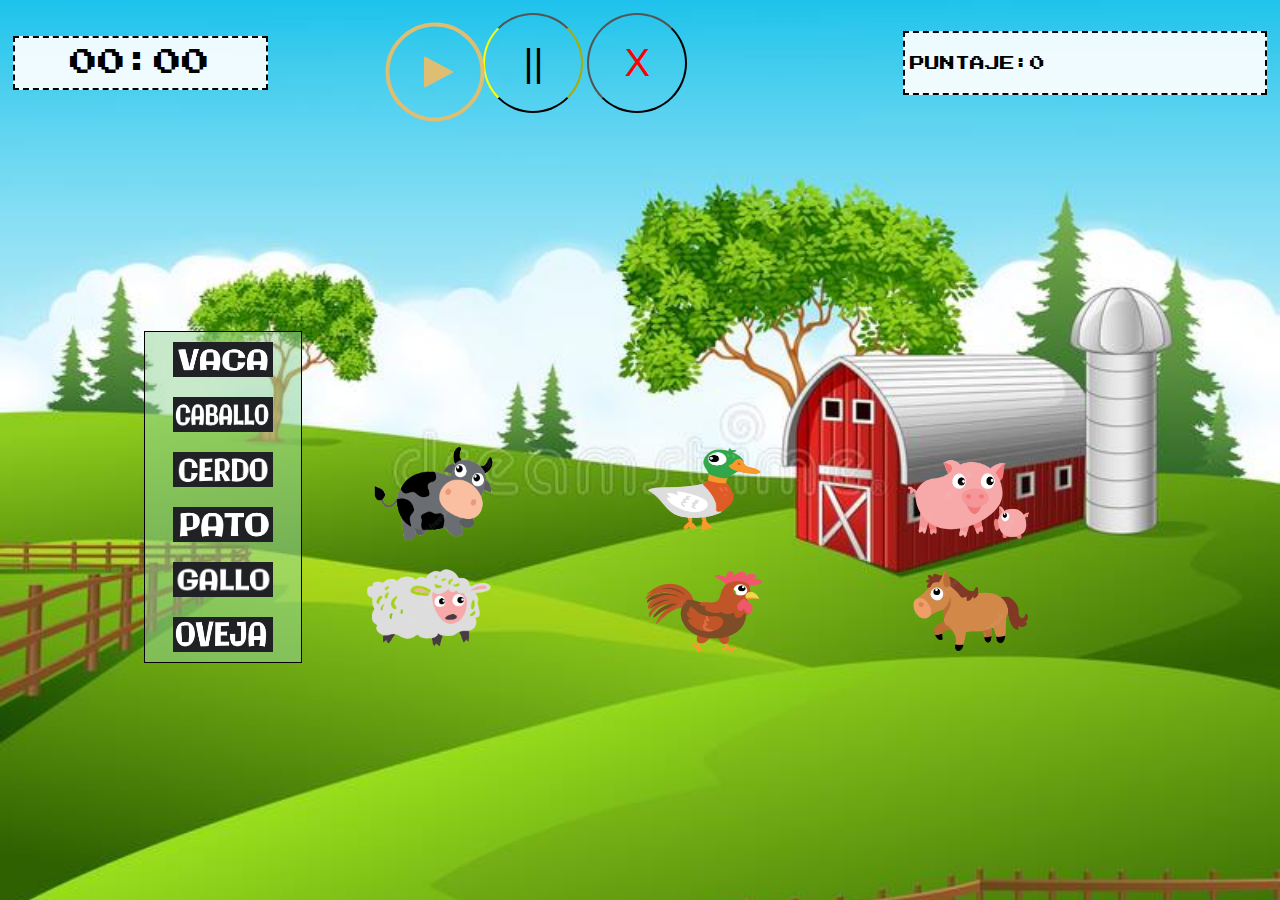
<file: index.html>
<!DOCTYPE html>
<html lang="es">

<head>
    <meta charset="UTF-8">
    <meta http-equiv="X-UA-Compatible" content="IE=edge">
    <meta name="viewport" content="width=device-width, initial-scale=1.0">
    <title>Document</title>
    <link rel="stylesheet" href="css/style1.css">
    <link rel="stylesheet" href="scss/boton.css">
    <link rel="stylesheet" href="https://fonts.googleapis.com/css?family=Press Start 2P">
</head>

<body>
    <div class="mul">
        <div id="tiempo">00:00:00</div>
        <div class="reproductor">

            <svg version="1.1" id="play" onclick="musicaReproducir()"  x="0px" y="0px" height="100px" width="100px"
	        viewBox="0 0 100 100" enable-background="new 0 0 100 100" xml:space="preserve">
            <path class="stroke-solid" fill="none" stroke="#ddbe72"  d="M49.9,2.5C23.6,2.8,2.1,24.4,2.5,50.4C2.9,76.5,24.7,98,50.3,97.5c26.4-0.6,47.4-21.8,47.2-47.7
            C97.3,23.7,75.7,2.3,49.9,2.5"/>
            <path class="icon" fill="#ddbe72" d="M38,69c-1,0.5-1.8,0-1.8-1.1V32.1c0-1.1,0.8-1.6,1.8-1.1l34,18c1,0.5,1,1.4,0,1.9L38,69z"/>
            </svg>

            <button id="pausa"  onclick="musicaPausar()"> || </button>

            <button id="Salir" onclick="Salir()"> X </button>

        </div>
        <div id="conta">
            PUNTAJE:
            <p id="puntos">0</p>
        </div>
    </div>
    <div class="contenedor">
        <section id="cajaimagenes"></section>
        <section id="cajasoltar">
            <canvas id="lienzo_0" width="250" height="100"></canvas>
            <canvas id="lienzo_1" width="250" height="100"></canvas>
            <canvas id="lienzo_2" width="250" height="100"></canvas>
            <canvas id="lienzo_3" width="250" height="100"></canvas>
            <canvas id="lienzo_4" width="250" height="100"></canvas>
            <canvas id="lienzo_5" width="250" height="100"></canvas>
        </section>
    </div>
    <script src="js/drag.js" defer></script>
</body>

</html>
</file>
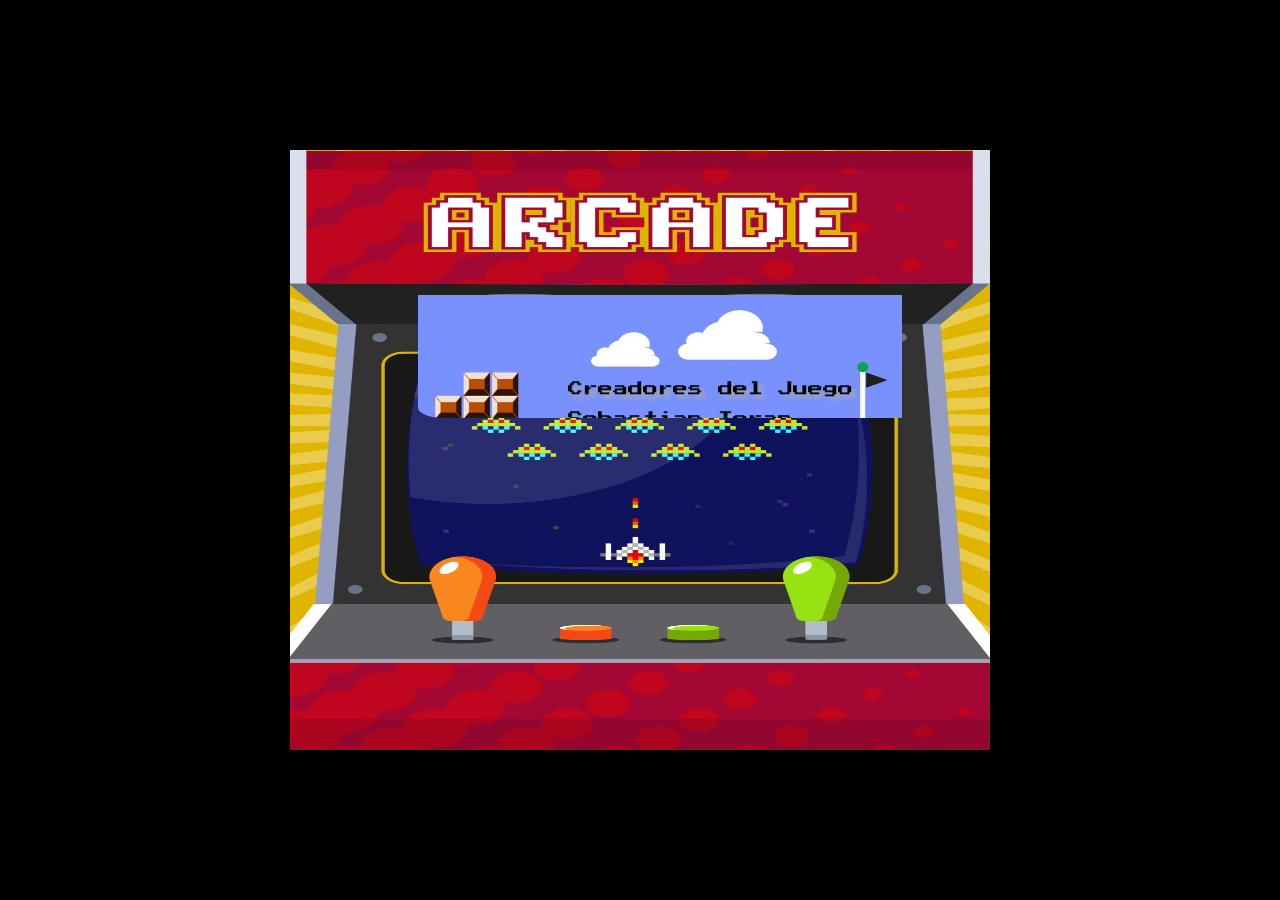
<file: creditos.html>
<!DOCTYPE html>
<html lang="en">
<head>
    <meta charset="UTF-8">
    <meta http-equiv="X-UA-Compatible" content="IE=edge">
    <meta name="viewport" content="width=device-width, initial-scale=1.0">
    <title>Creditos</title>
    <link rel="stylesheet" href="css/style2.css">
    <link rel="stylesheet" href="https://fonts.googleapis.com/css?family=Press Start 2P">
</head>
<body>
    <div class="main-container">
        
        <div class="sub1"> 
            <marquee  class="mar" behavior="scroll" direction="up">
                <p class="name">Creadores del Juego</p>
                <p class="name">Sebastian Teran</p>
                <p class="name">Oswaldo Cruz</p>
                <p class="name">Esau Tovar</p>
                <p class="name">Manuel Gonzalez</p>
            </marquee>
        </div>
        
    </div>
    
</body>
</html>
</file>
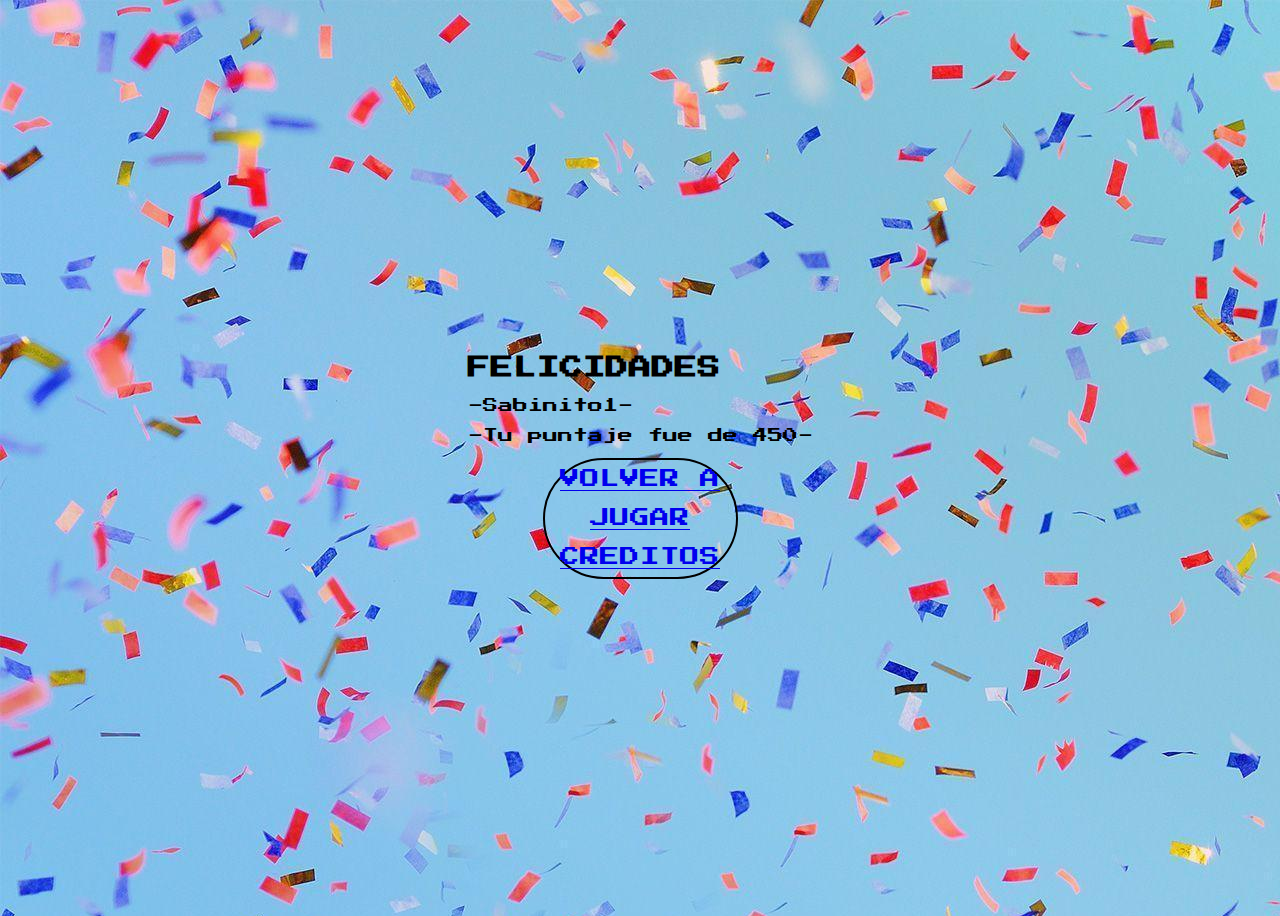
<file: ganar.html>
<!DOCTYPE html>
<html lang="en">
<head>
    <meta charset="UTF-8">
    <meta http-equiv="X-UA-Compatible" content="IE=edge">
    <meta name="viewport" content="width=device-width, initial-scale=1.0">
    <link rel="stylesheet" href="css/styl3.css">
    <link rel="stylesheet" href="https://fonts.googleapis.com/css?family=Press Start 2P">
    <title>Document</title>
</head>
<body>
   
  
    <div class="container"> 
        <h2>FELICIDADES</h2>
            <p>-Sabinito1-</p>
            <p>-Tu puntaje fue de 450-</p>
        <div class="btn">
            <a href="index.html"><span>Volver a Jugar</span>
              <a href="creditos.html">Creditos</a>
          <div class="dot"></div>
        </div>
       
      </div>
    <script src="js/ganar.js"></script>
</body>
</html>
</file>
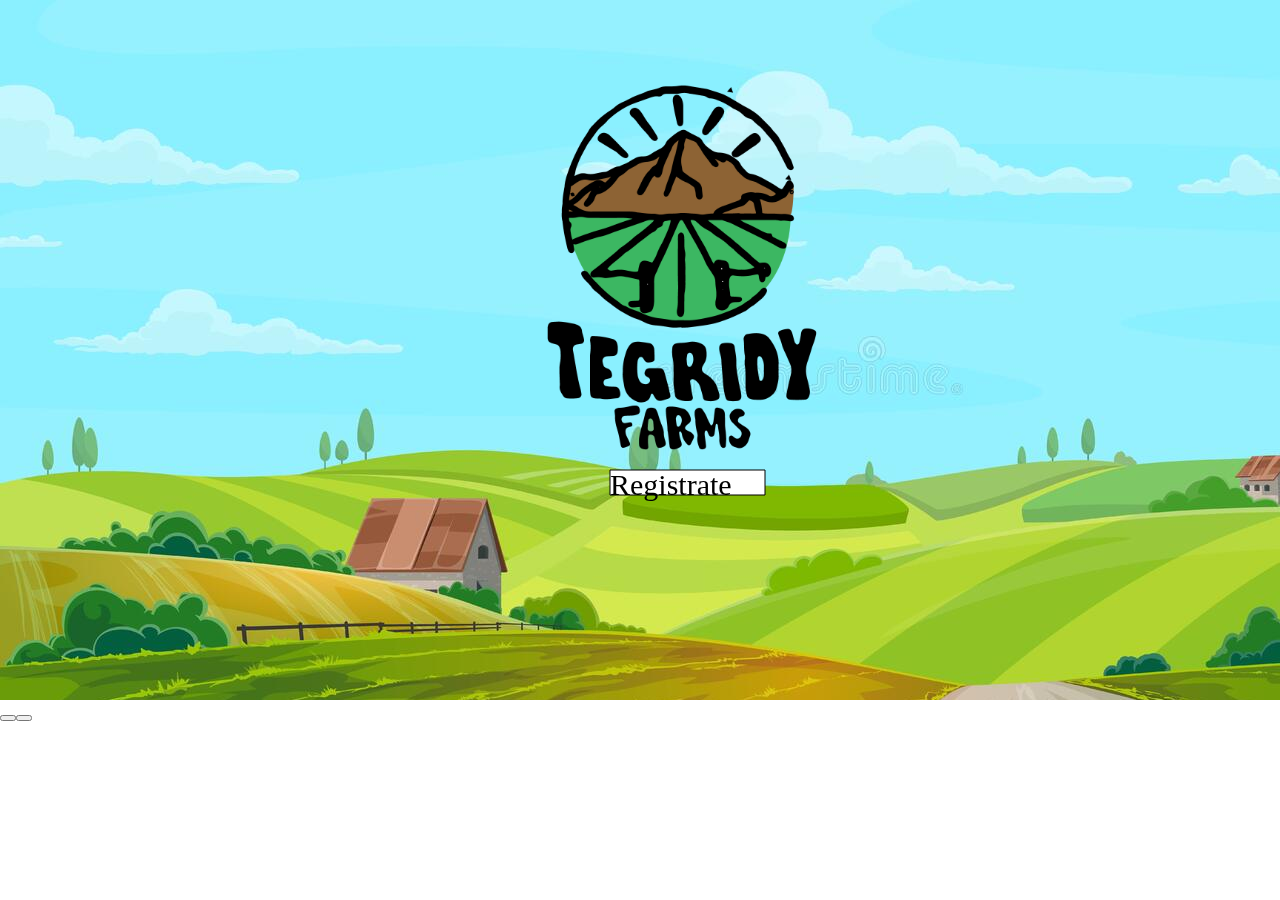
<file: Inicio.html>
<!DOCTYPE html>
<html>
  <head>
    <title>Inicio</title>
    <style>
        body{
            margin: 0;
            overflow: hidden;
        }
    </style>
  </head>
  <body>
    <canvas id="canvas" width=1370 height=700></canvas>
    <button id="B1" onclick="musicaReproducir()"></button><button id="B2"></button>
    <script src="js/inicio.js"></script>
  </body>
</html>
</file>
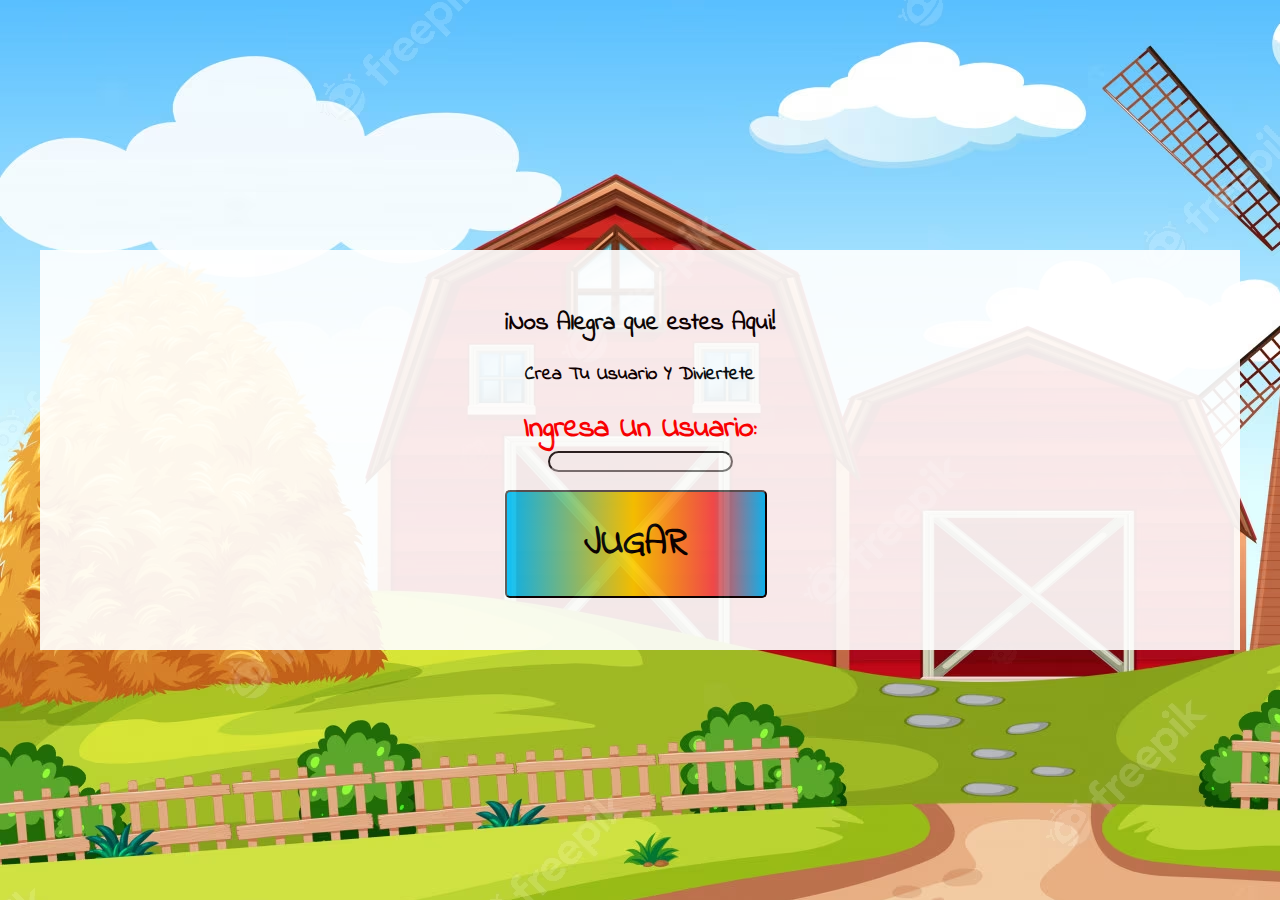
<file: Usuario.html>
<!DOCTYPE html>
<html lang="en">
<head>
    <meta charset="UTF-8">
    <meta http-equiv="X-UA-Compatible" content="IE=edge">
    <meta name="viewport" content="width=device-width, initial-scale=1.0">
    <link rel = "stylesheet" href="css/style3.css">
    <link rel = "stylesheet" href="https://cdnjs.cloudflare.com/ajax/libs/animate.css/4.1.1/animate.min.css">
    <script src="js/Us.js"></script>
    <title>Usuario</title>
</head>
<body>

<div id="tiempo"></div>

<div id="Div">

<form class="animate__animated animate__tada" action="index.html" onsubmit="return validar()" >
  


  <h2>¡Nos Alegra que estes Aqui!</h2>
  <h3>Crea Tu Usuario Y Diviertete</h3>
  
  <label id="Nombre" class="animate__animated animate__tada" >Ingresa Un Usuario:</label><br>
  <input type="text" id="Nom" name="Nombre" ><br><br>
  
  <input type="submit" value="Jugar" class="rainbow-button" alt="Jugar" onclick="guardarDatos()" >

  <p id="puntos"></p>
  

</form>

</div>



</body>
</html>
</file>
<file: css/style1.css>
body {
    background: url(../images/fondog.jpg) no-repeat center center fixed;
    -webkit-background-size: cover;
    -moz-background-size: cover;
    -o-background-size: cover;
    background-size: cover;
}

.mul {
    display: flex;
    flex-direction: row;
    text-align: center;
    align-items: center;
    justify-content: space-between;
    padding: 5px;
}

.mul>#tiempo {
    width: 20%;
    height: 50px;
    font-size: 28px;
    border: 2px dashed black;
    font-family: 'Press Start 2P', serif;
    background-color: rgba(255, 255, 255, 0.918);
    display: flex;
    justify-content: center;
    align-items: center;
}

#conta {
    background-color: rgba(255, 255, 255, 0.918);
    border: 2px dashed black;
    width: 350px;
    height: 50px;
    display: flex;
    padding: 5px;
    justify-content: left;
    align-items: center;
    font-family: 'Press Start 2P', serif;
    font-size: 15px;
}

.contenedor {
    height: 550px;
    padding: 5px;
    margin: 0 auto;
    width: 80%;
    display: flex;
    flex-direction: row;
    align-items: end;
}

#cajaimagenes {
    margin: 10px;
    width: 30%;
    border: 1px solid black;
    background-color: rgba(150, 212, 153, 0.521);
    display: flex;
    flex-direction: column;
    align-items: center;
}

#cajasoltar {
    display: flex;
    flex-wrap: wrap;
    justify-content: center;
}

#cajasoltar>canvas {
    margin: 10px;
}

#pausa{
    color: black;
    background-color: unset;
    border-inline-end-color: red;
    border-inline-color: yellow;
    border-radius: 100px;
    height: 100px;
    width: 100px;
    font-size:3vw;
    cursor: pointer;
}

#pausa:hover{
    opacity: 0.5;
    background-color: black;
    color: white;
}

#Salir{
    color: rgb(255, 0, 0);
    background-color: unset;
    border-radius: 100px;
    height: 100px;
    width: 100px;
    font-size:3vw;
    cursor: pointer;
}

#Salir:hover{
    opacity: 0.5;
    background-color: black;
    color: rgb(255, 0, 0);
}
</file>
<file: scss/boton.css>
@import "../css/style1.css";
@keyframes spin {
  to {
    transform: rotate(360deg);
  }
}
.stroke-solid {
  stroke-dashoffset: 0;
  stroke-dashArray: 300;
  stroke-width: 4px;
  transition: stroke-dashoffset 1s ease, opacity 1s ease;
}

.icon {
  transform: scale(0.8);
  transform-origin: 50% 50%;
  transition: transform 200ms ease-out;
}

#play:hover .stroke-solid {
  opacity: 1;
  stroke-dashoffset: 300;
}
#play:hover .icon {
  transform: scale(0.9);
}

#play {
  cursor: pointer;
  position: absolute;
  top: 8%;
  left: 34%;
  transform: translateY(-50%) translateX(-50%);
}/*# sourceMappingURL=boton.css.map */
</file>
<file: css/style2.css>
body{
   background-color: black;
   background-image: url("../images/arcader.jpg");
   background-repeat: no-repeat;
    background-size: 700px 600px;
    background-attachment: fixed;
    background-position: center;
}
body {
    font-family: 'Press Start 2P', serif;
    font-size: 15px;
    text-shadow: 4px 4px 4px #aaa;
  }
.main-container{
    display: flex;
}
.sub1{
    margin-top: 200px;
    margin-left: 410px;
    
    width: 519px;
    height: 200px;
}
.mar{
    background-image: url("../images/fondoe.jpg");
    background-repeat: no-repeat;
    background-size: 523px 310px;
    background-attachment: fixed;
    background-position: center ;
    
   border-radius: 5%;
    width: 523px;
    height: 210px;
}
.name{
    margin-left: 150px;
}
</file>
<file: css/styl3.css>
:root {
    
    --primary: black;
    --solid: #fff;
    --btn-w: 10em;
    --dot-w: calc(var(--btn-w)*.2);
    --tr-X: calc(var(--btn-w) - var(--dot-w));
}
  * {box-sizing: border-box;}
  *:before, *:after {box-sizing: border-box;}
  
  body {
    height: 100vh;
  display: flex;
    justify-content: center;
    align-items: center;
    flex-flow: wrap;
    background: var(--bg);
    font-size: 20px;
    background-image: url('../images/confetis.jpg');
    font-family: 'Press Start 2P', serif;
    font-size: 15px;
  }
  
  h1 {
    color: var(--solid);
    font-size: 2.5rem;
    margin-top: 6rem; 
  }
  .btn {
    position: relative;
    margin: 0 auto;
    width: var(--btn-w);
    color: var(--primary);
    border: .15em solid var(--primary);
    border-radius: 5em;
    text-transform: uppercase;
    text-align: center;
    font-size: 1.3em;
    line-height: 2em;
    cursor: pointer;  
  }
  .dot {
    content: '';
    position: absolute;
    top: 0;
    width: var(--dot-w);
    height: 100%;
    border-radius: 100%;
    transition: all 300ms ease;
    display: none;
  }
  .dot:after {
    content: '';
    position: absolute;
    left: calc(50% - .4em);
    top: -.4em;
    height: .8em;
    width: .8em;
    background: var(--primary);
    border-radius: 1em;
    border: .25em solid var(--solid);
    box-shadow: 0 0 .7em var(--solid),
          0 0 2em var(--primary);
  }
  .btn:hover .dot,
  .btn:focus .dot {
    animation: atom 2s infinite linear;
    display: block;
  }
  @keyframes atom {
    0% {transform: translateX(0) rotate(0);}
    30%{transform: translateX(var(--tr-X)) rotate(0);}
    50% {transform: translateX(var(--tr-X)) rotate(180deg);}
    80% {transform: translateX(0) rotate(180deg);}
    100% {transform: translateX(0) rotate(360deg);}
  }
</file>
<file: css/style3.css>
@font-face {
    font-family: 'Letras';
    src: url("../fonts/IndieFlower-Regular.ttf");
}

#Div{
    height: 400px;
    width: 1200px;
    background-color: #FFF;
    opacity: 0.91;
    display:flex;
    align-items:center;
    justify-content:center;
}

body {
    margin:0;
    background-image: url("../images/img.jpg");
    min-height:100vh;
    display:flex;
    align-items:center;
    justify-content:center;
  }
  a{
    text-decoration:none;
    color:#FFF;
  }

form{
    justify-content: center;
    text-align: center;
}

#Nombre{
    text-align: center;
    font-family: 'Letras';
    text-align:center;
    font-weight: bold;
    font-size: 30px;
    color: red;
}

#Nom{
    border-radius: 20px;
    
}

  .rainbow-button {
    width:calc(20vw + 6px);
    height:calc(8vw + 6px);
    background-image: linear-gradient(90deg, #00C0FF 0%, #FFCF00 49%, #FC4F4F 80%, #00C0FF 100%);
    border-radius:5px;
    display:flex;
    align-items:center;
    justify-content:center;
    text-transform:uppercase;
    font-size:3vw;
    font-weight:bold;
    font-family: 'Letras';
  }
  .rainbow-button:after {
    content:attr(alt);
    width:20vw;
    height:8vw;
    background-color:#191919;
    display:flex;
    align-items:center;
    justify-content:center;
  }
  .rainbow-button:hover {
    animation:slidebg 2s linear infinite;
  }

  h2,h3{
    font-family: 'Letras';
}
  
  @keyframes slidebg {
    to {
      background-position:20vw;
    }
  }
</file>
